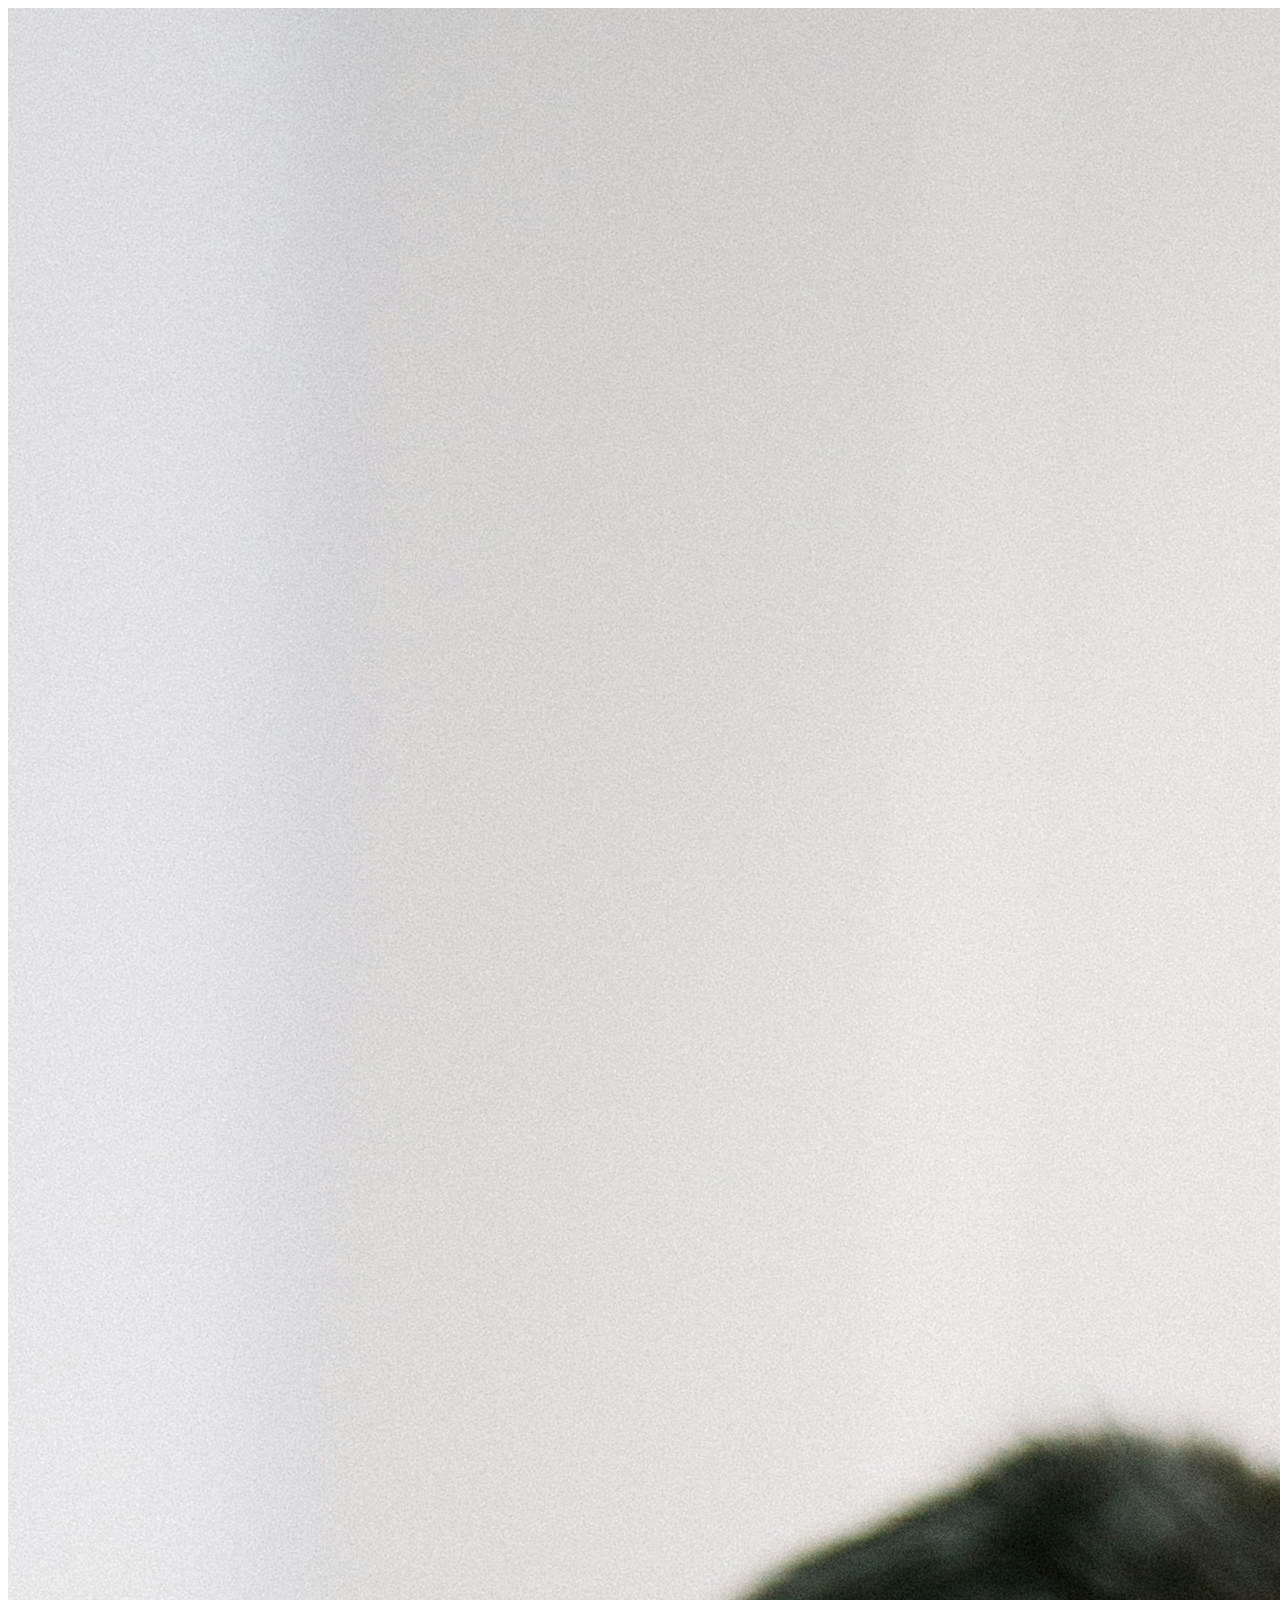
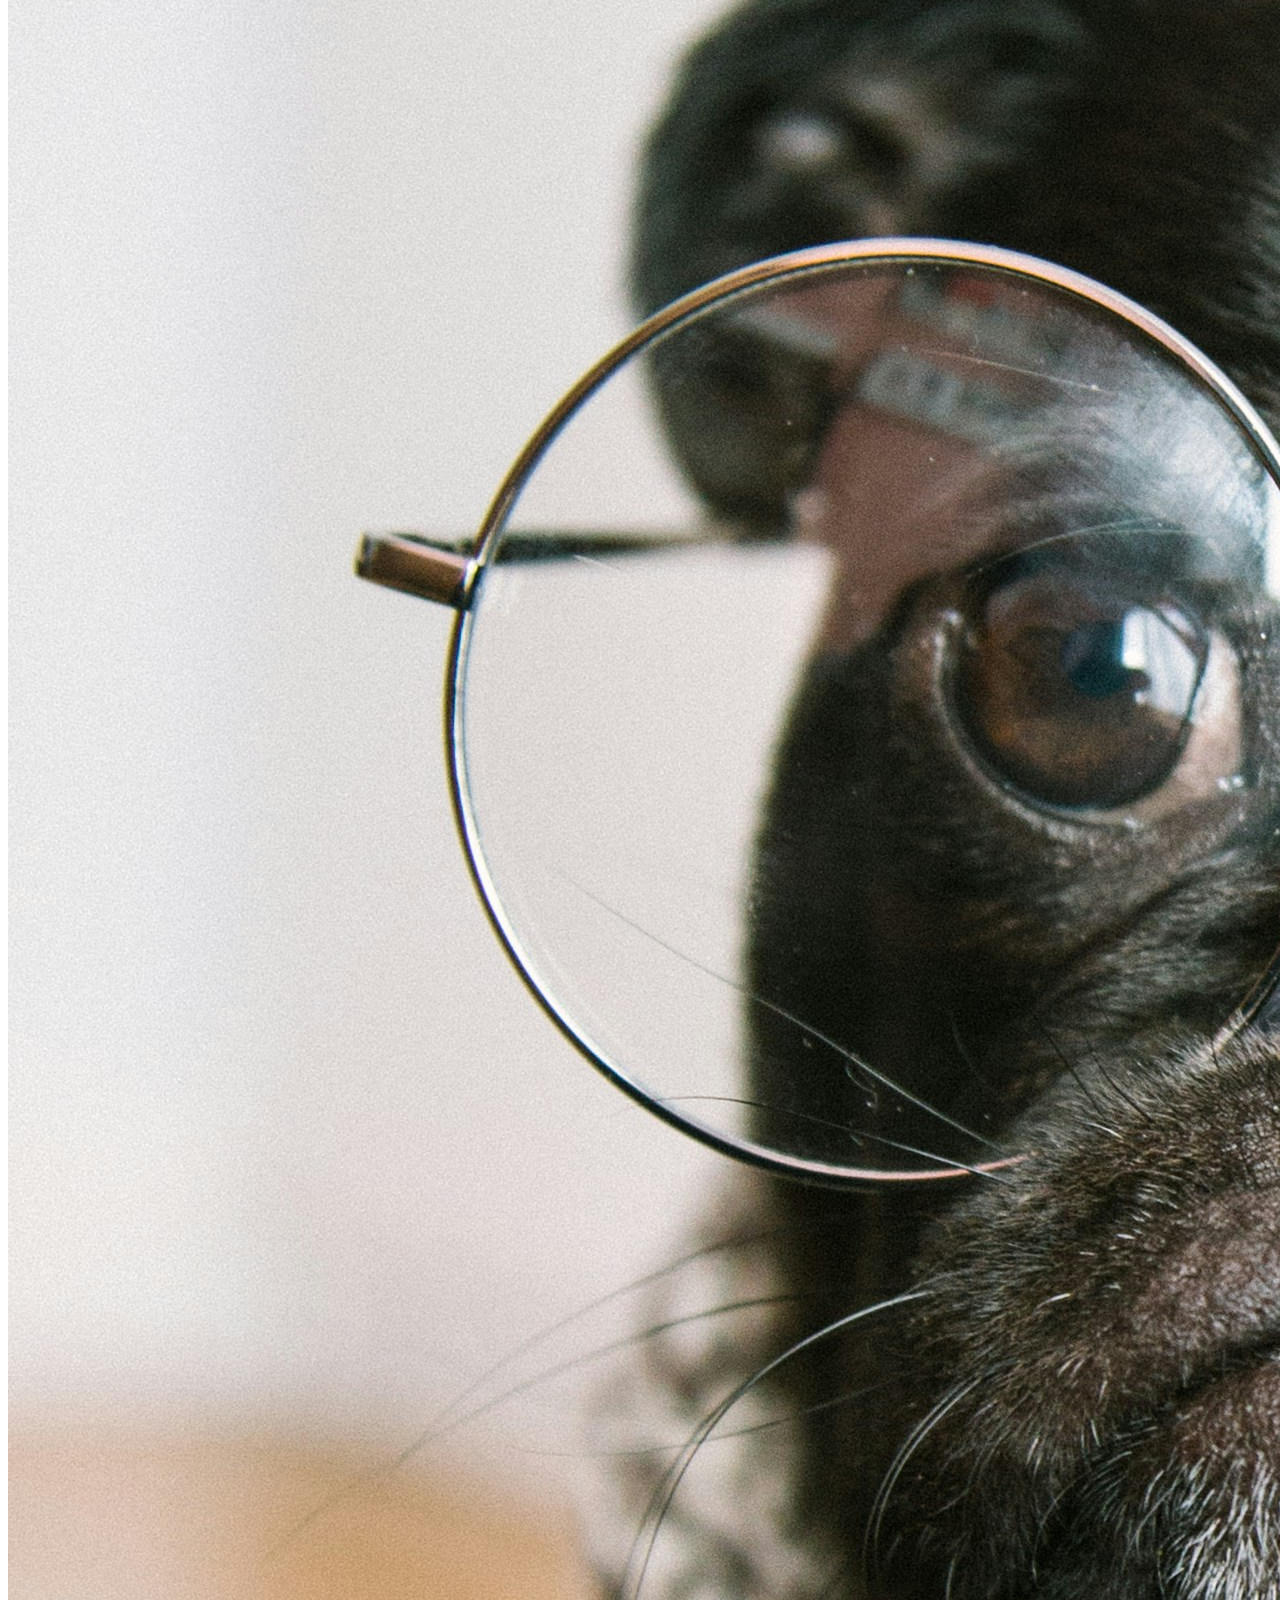
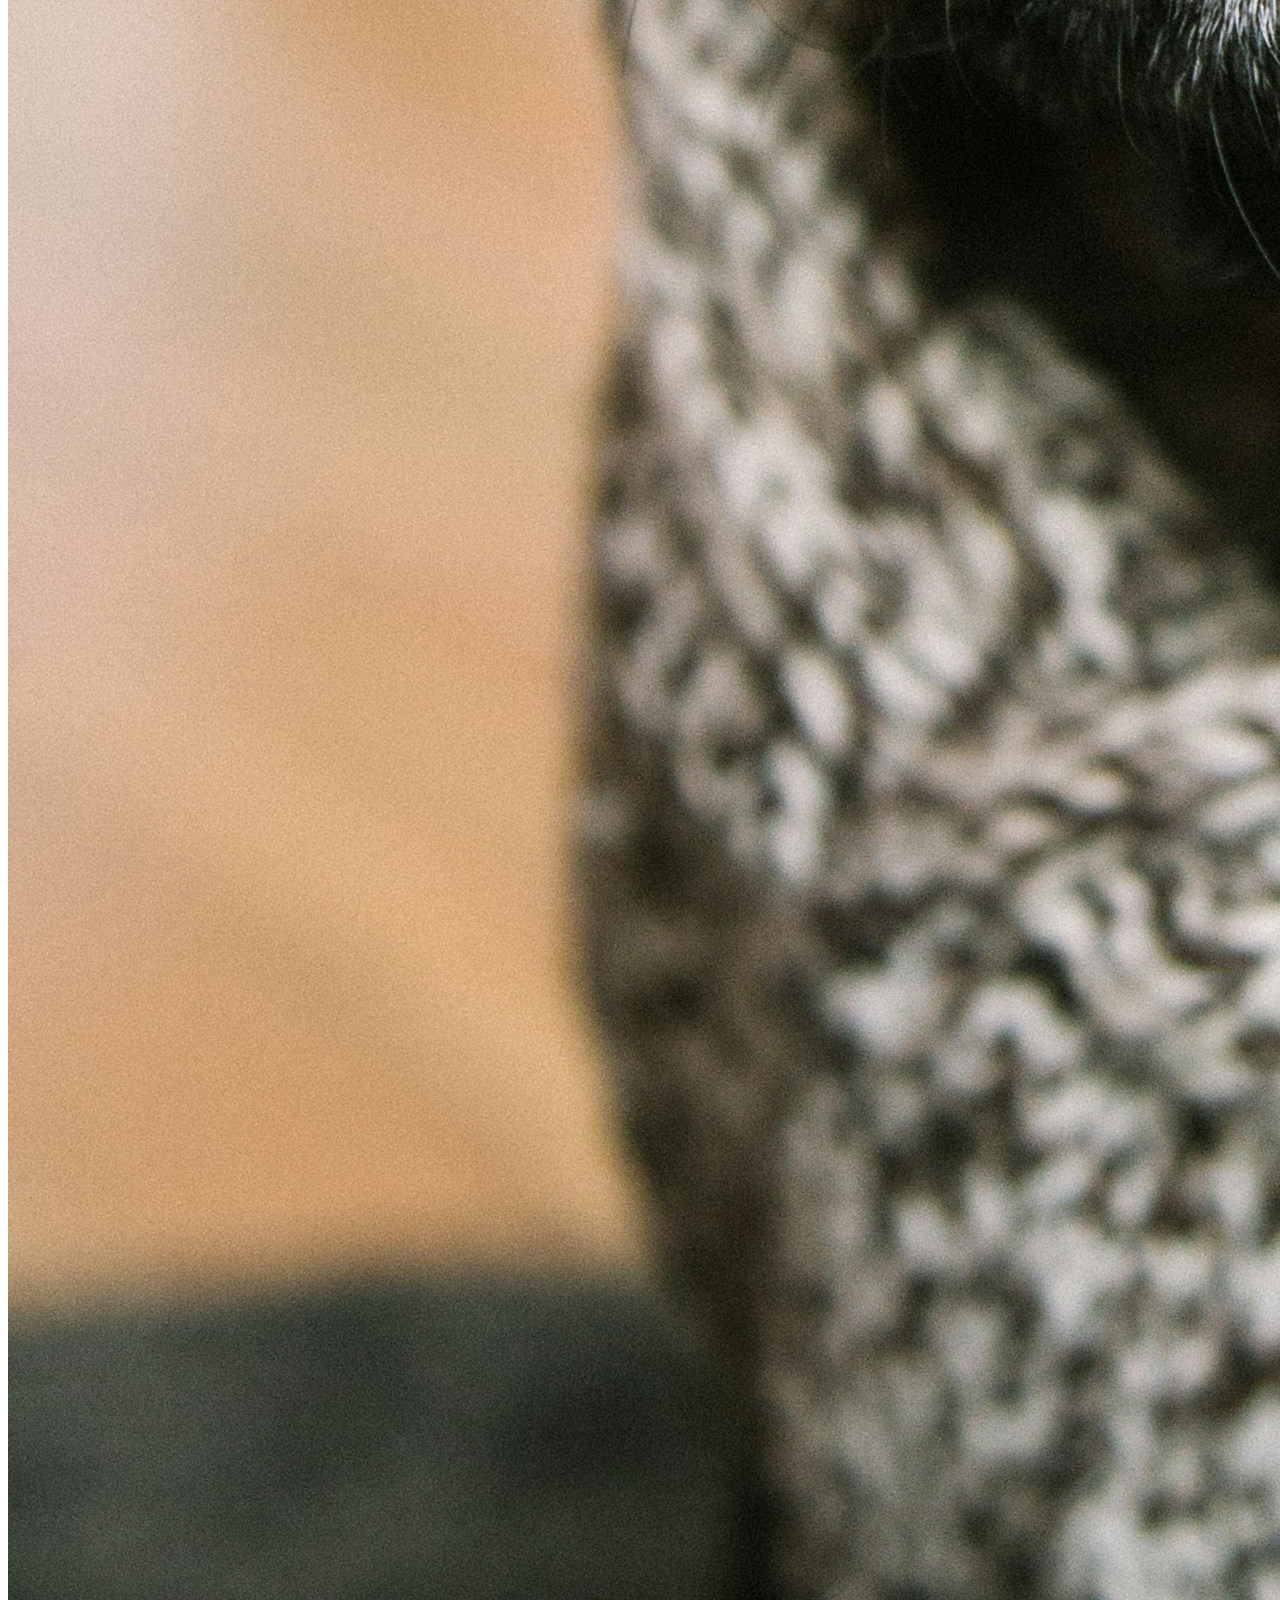
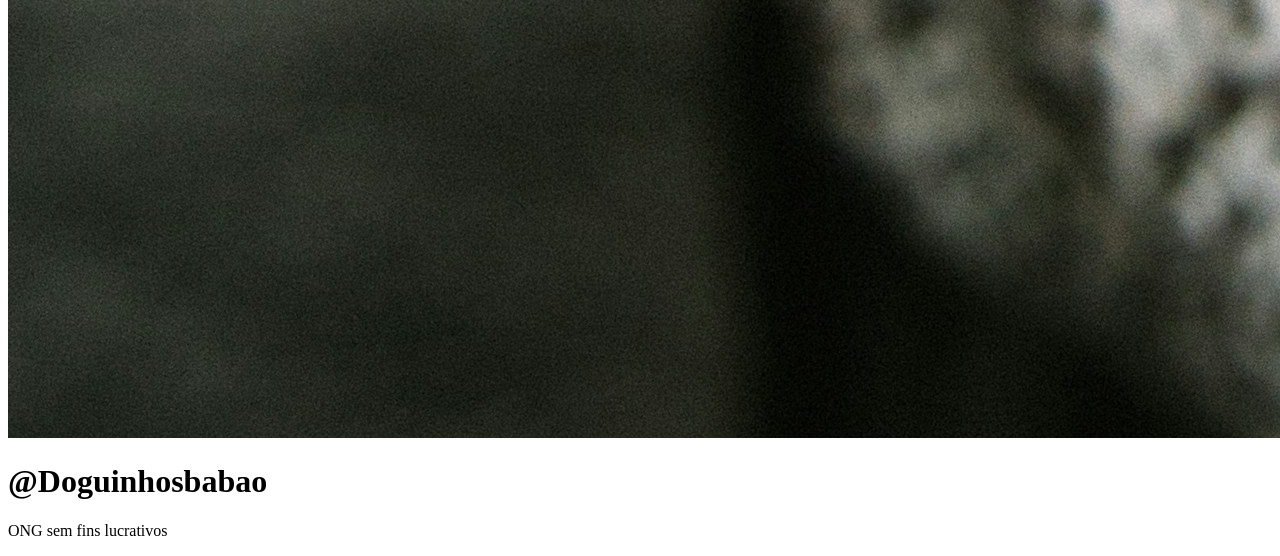
<file: index.html>
<!DOCTYPE html>
<html lang="en">

<head>
    <meta charset="UTF-8">
    <meta name="viewport" content="width=device-width, initial-scale=1.0">
    <title>Linktree</title>
    <link rel="preconnect" href="https://fonts.googleapis.com">
    <link rel="preconnect" href="https://fonts.gstatic.com" crossorigin>
    <link href="https://fonts.googleapis.com/css2?family=Inter:wght@300;400;500;600;700&display=swap" rel="stylesheet">
</head>

<body>
    <div class="app">
        <div class="perfil">
            <img src="./img/doguinho.jpg" alt=""> 
            <h1>@Doguinhosbabao</h1>
            <p>ONG sem fins lucrativos</p>
        </div>
        <div class="btns">

        </div>
    </div>
</body>

</html>
</file>
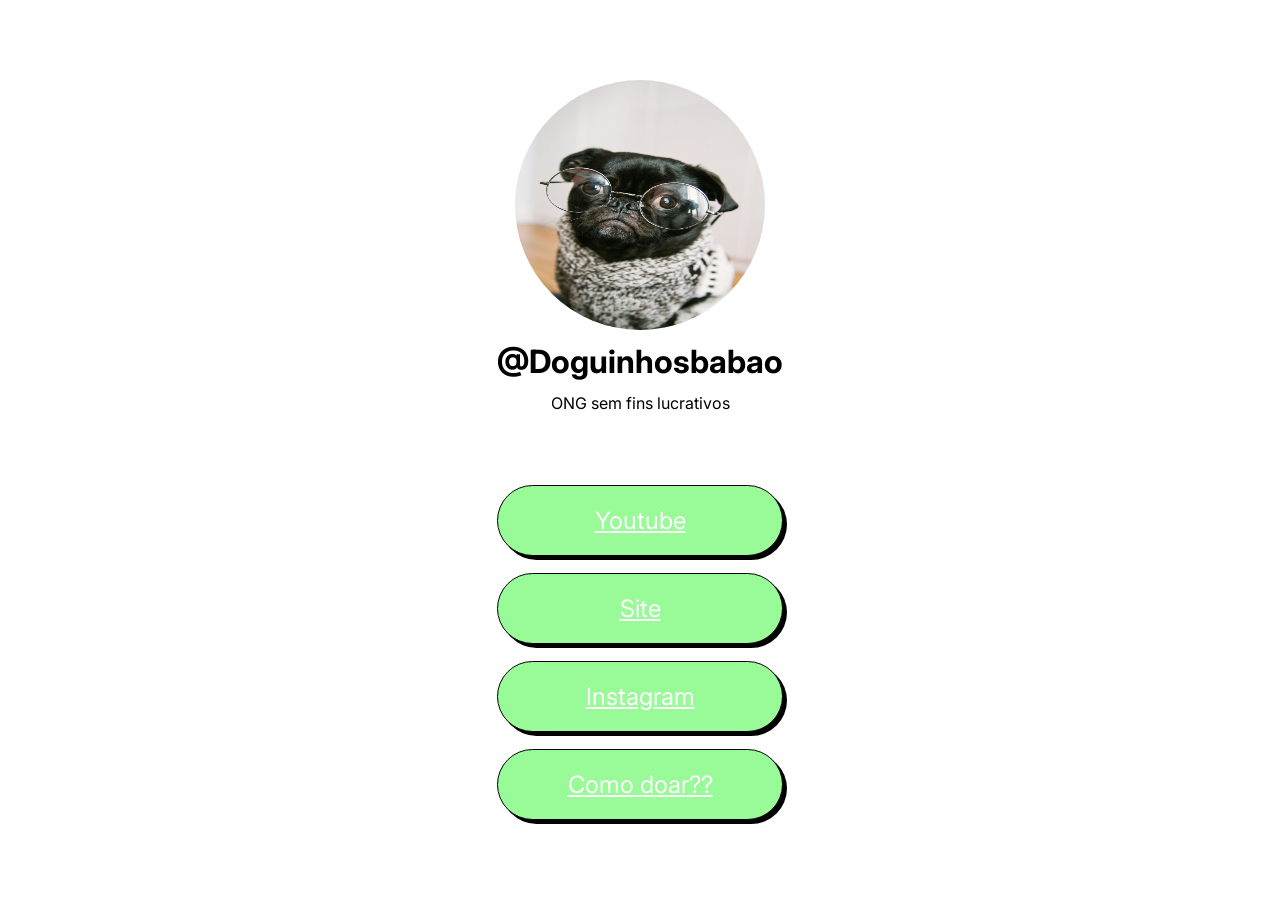
<file: Linktree-main/index.html>
<!DOCTYPE html>
<html lang="en">

<head>
    <meta charset="UTF-8">
    <meta name="viewport" content="width=device-width, initial-scale=1.0">
    <title>Linktree</title>
    <link rel="preconnect" href="https://fonts.googleapis.com">
    <link rel="preconnect" href="https://fonts.gstatic.com" crossorigin>
    <link href="https://fonts.googleapis.com/css2?family=Inter:wght@300;400;500;600;700&display=swap" rel="stylesheet">
    <link rel="stylesheet" href="./css/style.css">
</head>

<body>
    <div class="app">
        <div class="perfil">
            <img src="./img/doguinho.jpg" alt="" width="500" height="500"> 
            <h1>@Doguinhosbabao</h1>
            <p>ONG sem fins lucrativos</p>
        </div>
        <div class="btns">
            <a href="#">Youtube</a>
            <a href="#">Site</a>
            <a href="#">Instagram</a>
            <a href="#">Como doar??</a>
        </div>
    </div>
</body>

</html>
</file>
<file: Linktree-main/css/style.css>
* {
    margin: 0;
    padding: 0;
    box-sizing: border-box;
    font-family: "Inter", sans-serif;
}

body{
    display: flex;
    justify-content: center;
    align-items: center;
    height: 100vh;
}

.app {
    display: flex;
    flex-direction: column;
    gap: 72px;
    text-align: center;
    
    & .perfil {
        display: flex;
        align-items: center;
        flex-direction: column;
        gap: 12px;
        text-align: center;

        & img {
            width: 250px;
            height: 250px;
            border-radius: 100%;
        }
}
}

& .btns {
    display: flex;
    flex-direction: column;
    gap: 17px;

    & a {
        background-color: palegreen;
        padding: 20px;
        border-radius: 100px;
        color: #fff;
        text-align: center;
        font-size: 24px;
        border: 1px solid black;
        box-shadow: 4px 4px 0 black;
        transition: .3s;
    }

    & a:hover {
        transform: translate(4px) translate(4px);
        box-shadow: none;
    }
}
</file>
